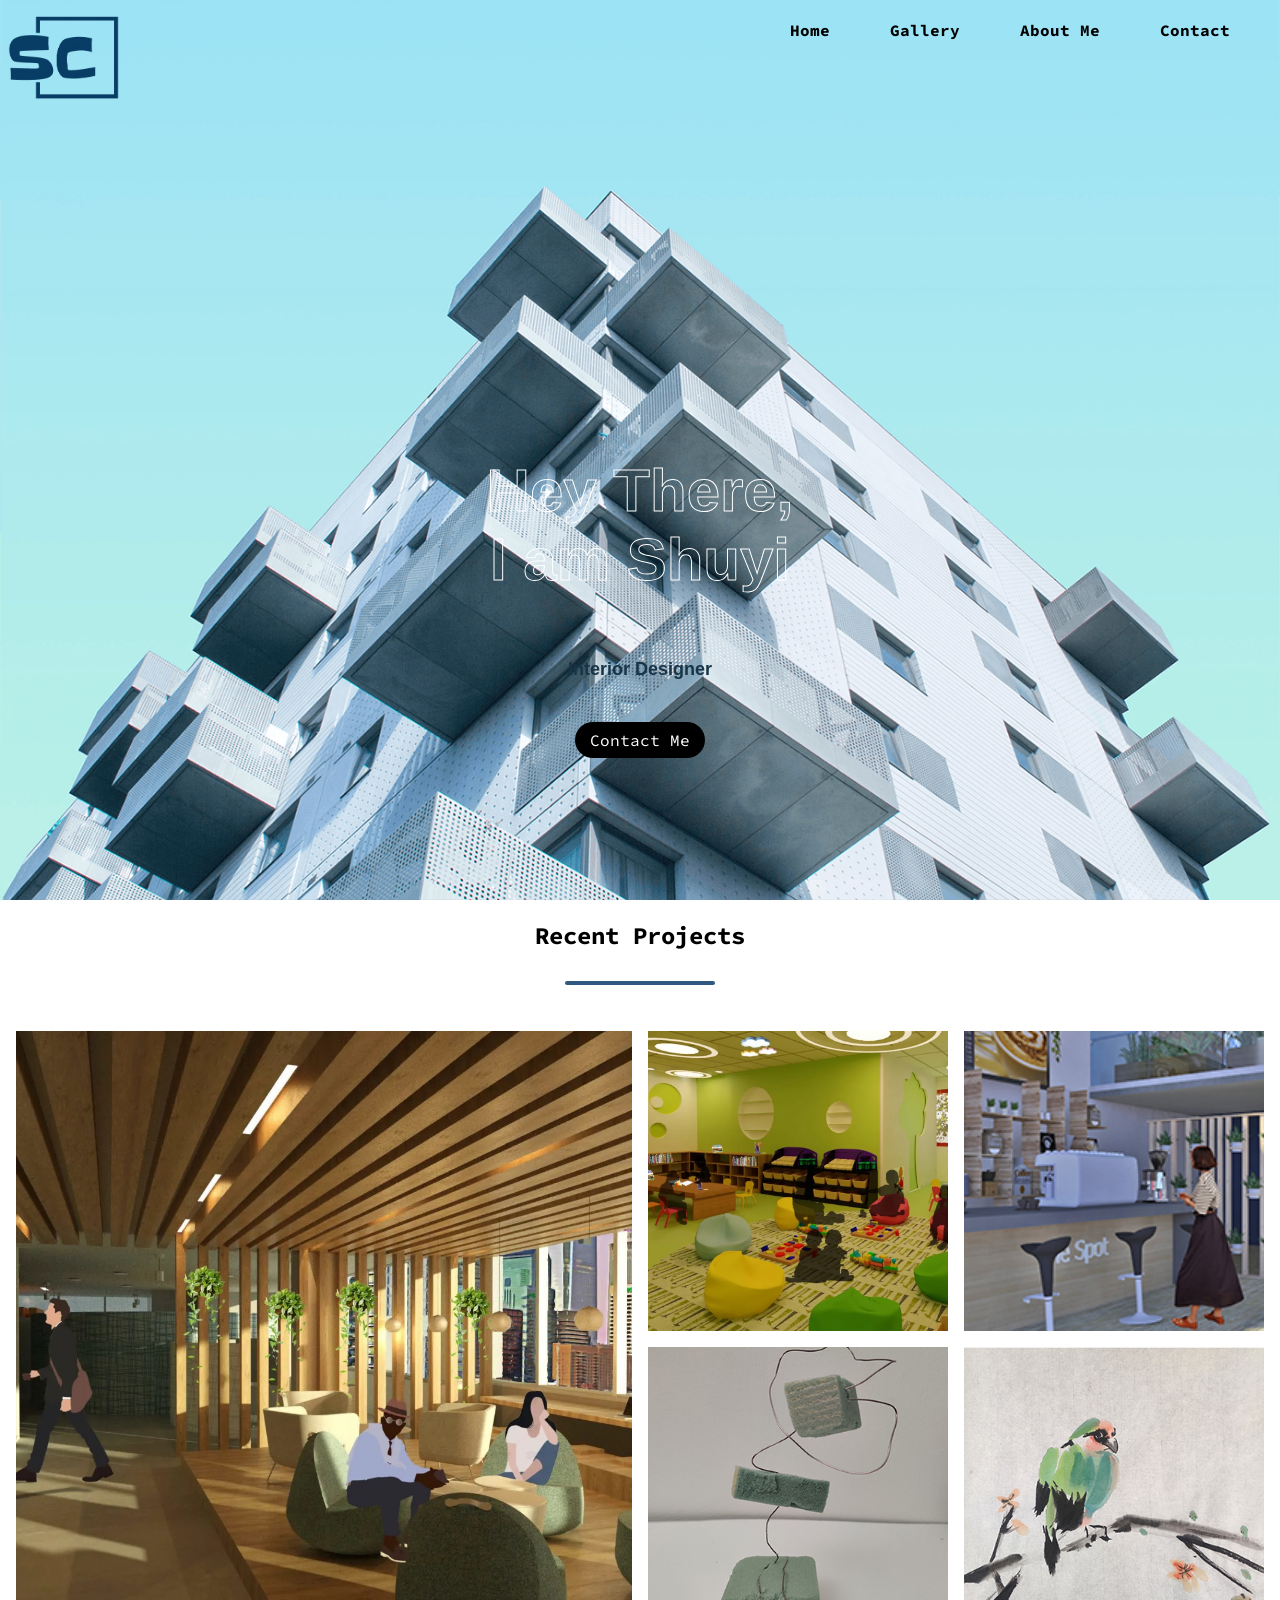
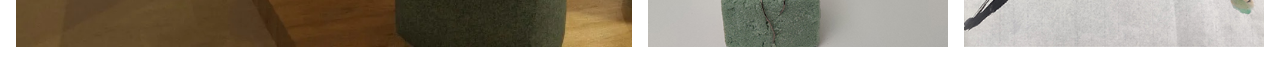
<file: index.html>
<!DOCTYPE html>
<html lang="en">
	<head>
		<meta charset="UTF-8" />
		<meta http-equiv="X-UA-Compatible" content="IE=edge" />
		<meta name="viewport" content="width=device-width,initial-scale=1.0" />
		<title>Shuyi Cen's Portfolio</title>
		<link rel="shortcut icon" type="image/png" href="./image/logo.png" />
		<link rel="stylesheet" href="style.css" />

		<link
			rel="stylesheet"
			href="https://unpkg.com/boxicons@latest/css/boxicons.min.css"
		/>

		<link rel="preconnect" href="https://fonts.googleapis.com" />
		<link rel="preconnect" href="https://fonts.gstatic.com" crossorigin />
		<link
			href="https://fonts.googleapis.com/css2?family=Source+Code+Pro:ital,wght@0,400;0,500;1,400;1,500&display=swap"
			rel="stylesheet"
		/>
	</head>
	<body>
		<!--nav-->
		<nav class="navbar">
			<div class="logo">
				<a href="index.html"><img src="./image/logo.png" /></a>
			</div>
			<ul class="nav-links">
				<li><a href="index.html">Home</a></li>
				<li><a href="gallery.html">Gallery</a></li>
				<li><a href="about.html">About Me</a></li>
				<li><a href="contact.html">Contact</a></li>
			</ul>
			<img src="./image/menu-btn.png" class="menu-btn" />
		</nav>

		<!-- end nav -->
		<header>
			<div class="header-content">
				<h2>Hey There,<br />I am Shuyi</h2>
				<!-- <div class="line"></div> -->
				<h1>Interior Designer</h1>
				<a href="contact.html" class="ctn">Contact Me</a>
			</div>
		</header>

		<section>
			<div class="title">
				<h2>Recent Projects</h2>
				<div class="line"></div>
			</div>
			<div class="image-grid">
				<img
					class="image-grid-col-2 image-grid-row-2"
					src="image/Office design-01.jpeg"
				/>
				<img src="image/class room.jpeg" />
				<img src="image/!Final _FRONT_.jpg" />
				<img src="image/Linear Serpentine.jpg" />
				<img src="image/Chinese painting 2.jpg" />
			</div>
		</section>

		<script>
			const menuBtn = document.querySelector(".menu-btn");
			const navlinks = document.querySelector(".nav-links");

			menuBtn.addEventListener("click", () => {
				navlinks.classList.toggle("mobile-menu");
			});
		</script>
	</body>
</html>
</file>
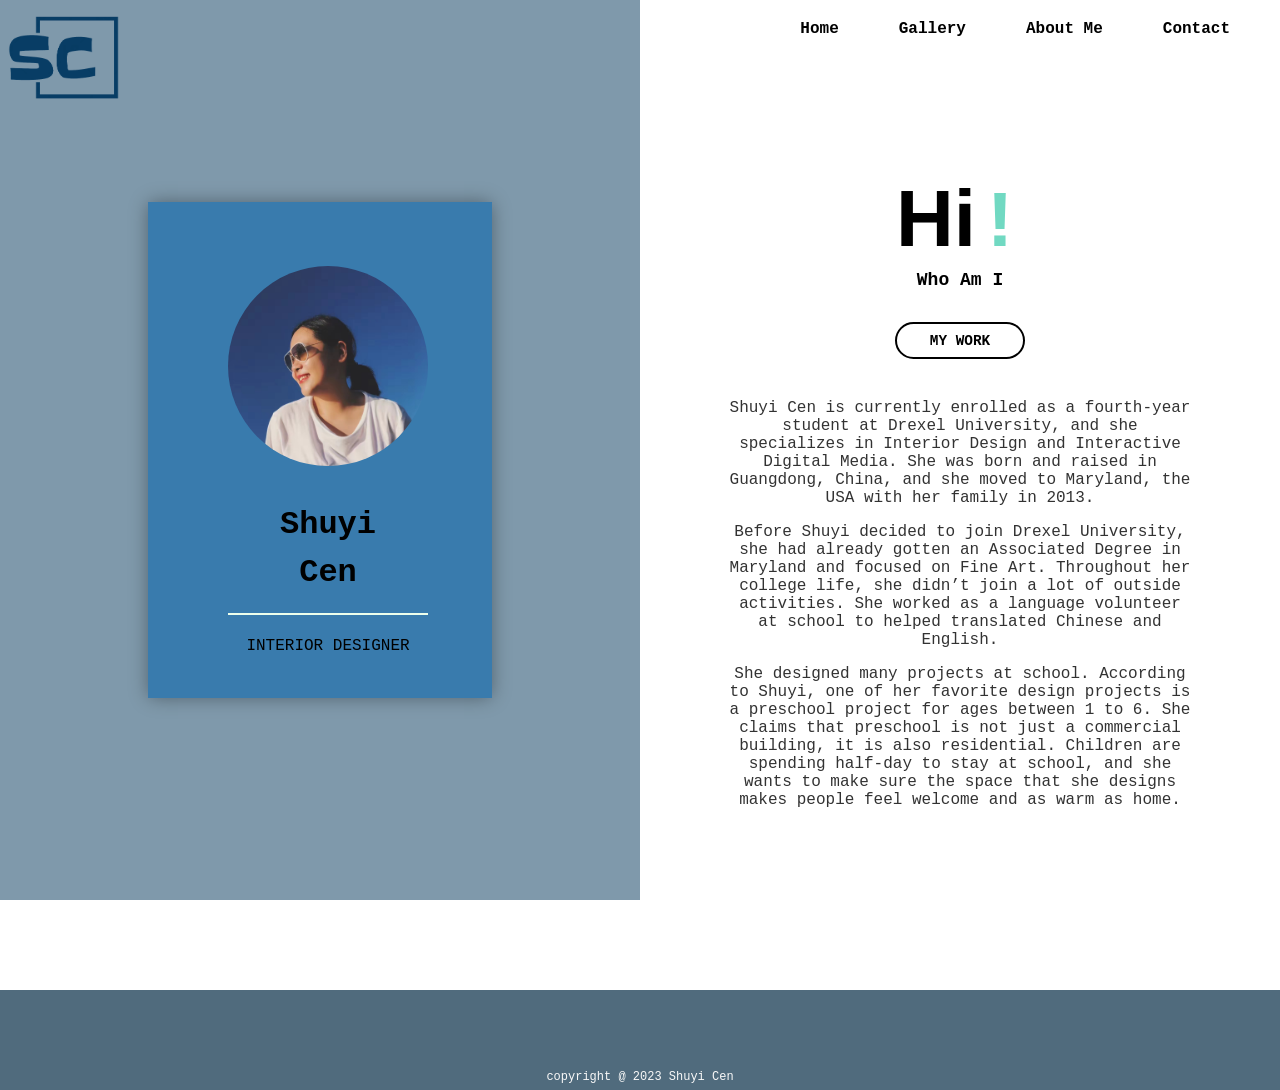
<file: about.html>
<!DOCTYPE html>
<html lang="en">
	<head>
		<meta charset="UTF-8" />
		<meta http-equiv="X-UA-Compatible" content="IE=edge" />
		<meta name="viewport" content="width=device-width,initial-scale=1.0" />
		<title>Shuyi Cen's Portfolio</title>
		<link rel="shortcut icon" type="image/png" href="./image/logo.png" />
		<link rel="stylesheet" href="style.css" />
	</head>
	<body>
		<!--nav-->
		<nav class="navbar">
			<div class="logo">
				<a href="index.html"><img src="./image/logo.png" /></a>
			</div>
			<!-- <h1 class="logo"><a href=index.html>SHUYI CEN</a></h1> -->
			<ul class="nav-links">
				<li><a href="index.html">Home</a></li>
				<li><a href="gallery.html">Gallery</a></li>
				<li><a href="about.html">About Me</a></li>
				<li><a href="contact.html">Contact</a></li>
			</ul>
			<img src="./image/menu-btn.png" class="menu-btn" />
		</nav>

		<!-- end nav -->

		<div class="about-wrapper">
			<div class="about-left">
				<div class="about-left-content">
					<div>
						<div class="shadow">
							<div class="about-img">
								<img src="./image/ME.jpeg" alt="me" />
							</div>
						</div>
						<h3>Shuyi<br />Cen</h3>
						<p>Interior Designer</p>
					</div>
				</div>
			</div>
			<div class="about-right">
				<h1>Hi<span>!</span></h1>
				<h2>Who Am I</h2>

				<div class="about-btns">
					<a href="http://127.0.0.1:5500/gallery.html"
						><button type="button" class="btn btn-white">My Work</button></a
					>
				</div>
				<div class="about-para">
					<p>
						Shuyi Cen is currently enrolled as a fourth-year student at Drexel
						University, and she specializes in Interior Design and Interactive
						Digital Media. She was born and raised in Guangdong, China, and she
						moved to Maryland, the USA with her family in 2013.
					</p>
					<p>
						Before Shuyi decided to join Drexel University, she had already
						gotten an Associated Degree in Maryland and focused on Fine Art.
						Throughout her college life, she didn’t join a lot of outside
						activities. She worked as a language volunteer at school to helped
						translated Chinese and English.
					</p>
					<p>
						She designed many projects at school. According to Shuyi, one of her
						favorite design projects is a preschool project for ages between 1
						to 6. She claims that preschool is not just a commercial building,
						it is also residential. Children are spending half-day to stay at
						school, and she wants to make sure the space that she designs makes
						people feel welcome and as warm as home.
					</p>
				</div>
			</div>
		</div>

		<script>
			const menuBtn = document.querySelector(".menu-btn");
			const navlinks = document.querySelector(".nav-links");

			menuBtn.addEventListener("click", () => {
				navlinks.classList.toggle("mobile-menu");
			});
		</script>

		<section class="footer">
			<p>copyright @ 2023 Shuyi Cen</p>
		</section>
	</body>
</html>
</file>
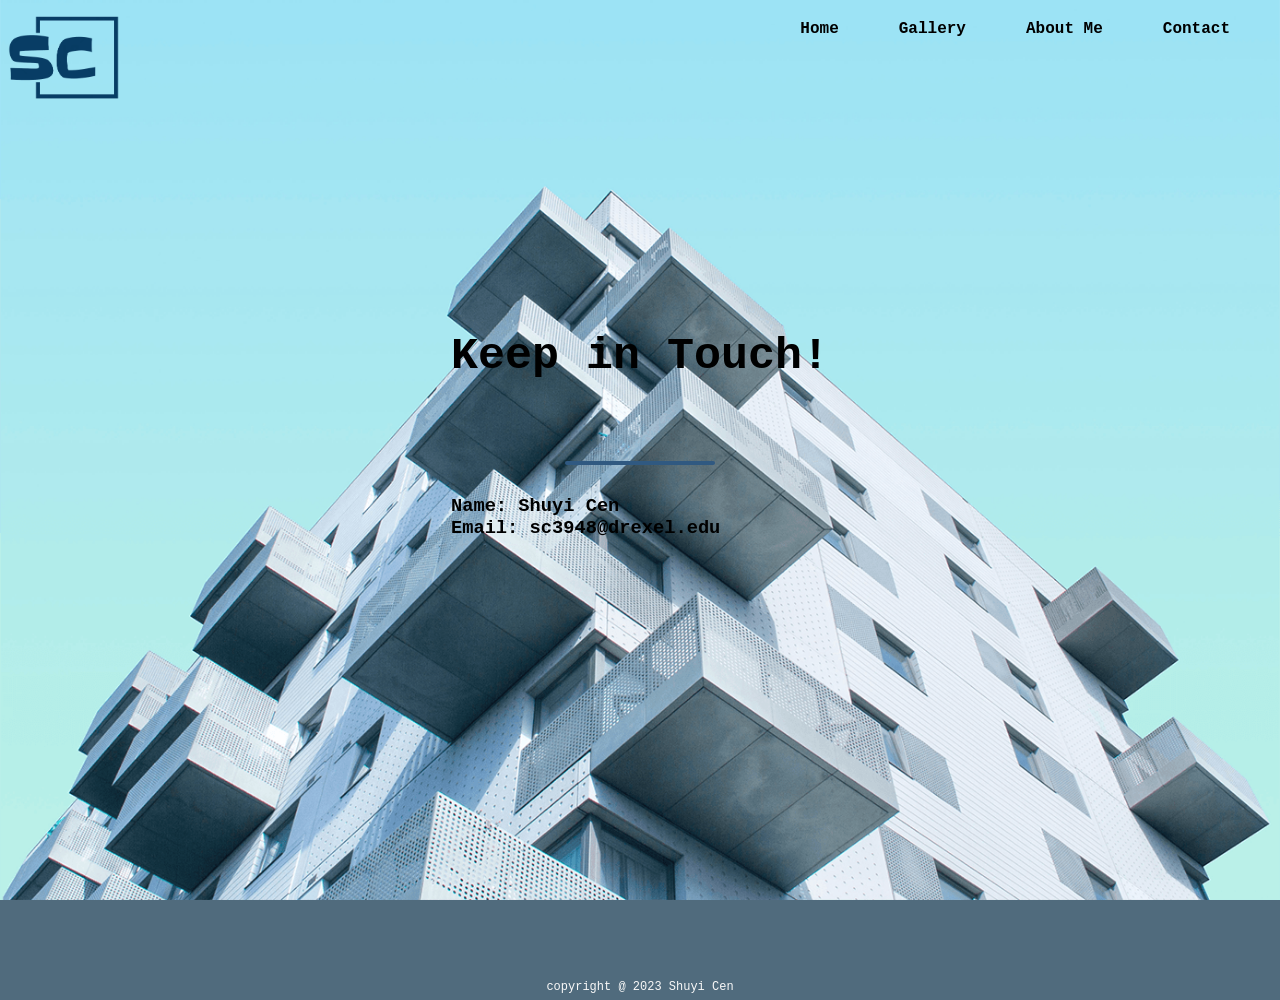
<file: contact.html>
<!DOCTYPE html>
<html lang="en">
	<head>
		<meta charset="UTF-8" />
		<meta http-equiv="X-UA-Compatible" content="IE=edge" />
		<meta name="viewport" content="width=device-width,initial-scale=1.0" />
		<title>Shuyi Cen's Portfolio</title>
		<link rel="shortcut icon" type="image/png" href="./image/logo.png" />
		<link rel="stylesheet" href="style.css" />
	</head>
	<body>
		<!--nav-->

		<nav class="navbar">
			<div class="logo">
				<a href="index.html"><img src="./image/logo.png" /></a>
			</div>
			<ul class="nav-links">
				<li><a href="index.html">Home</a></li>
				<li><a href="gallery.html">Gallery</a></li>
				<li><a href="about.html">About Me</a></li>
				<li><a href="contact.html">Contact</a></li>
			</ul>
			<img src="./image/menu-btn.png" class="menu-btn" />
		</nav>

		<!-- end nav -->
		<header>
			<div class="contact">
				<h2>Keep in Touch!</h2>
				<div class="line"></div>
				<h3>Name: Shuyi Cen<br />Email: sc3948@drexel.edu</h3>
			</div>
		</header>

		<script>
			const menuBtn = document.querySelector(".menu-btn");
			const navlinks = document.querySelector(".nav-links");

			menuBtn.addEventListener("click", () => {
				navlinks.classList.toggle("mobile-menu");
			});
		</script>

		<section class="footer">
			<p>copyright @ 2023 Shuyi Cen</p>
		</section>
	</body>
</html>
</file>
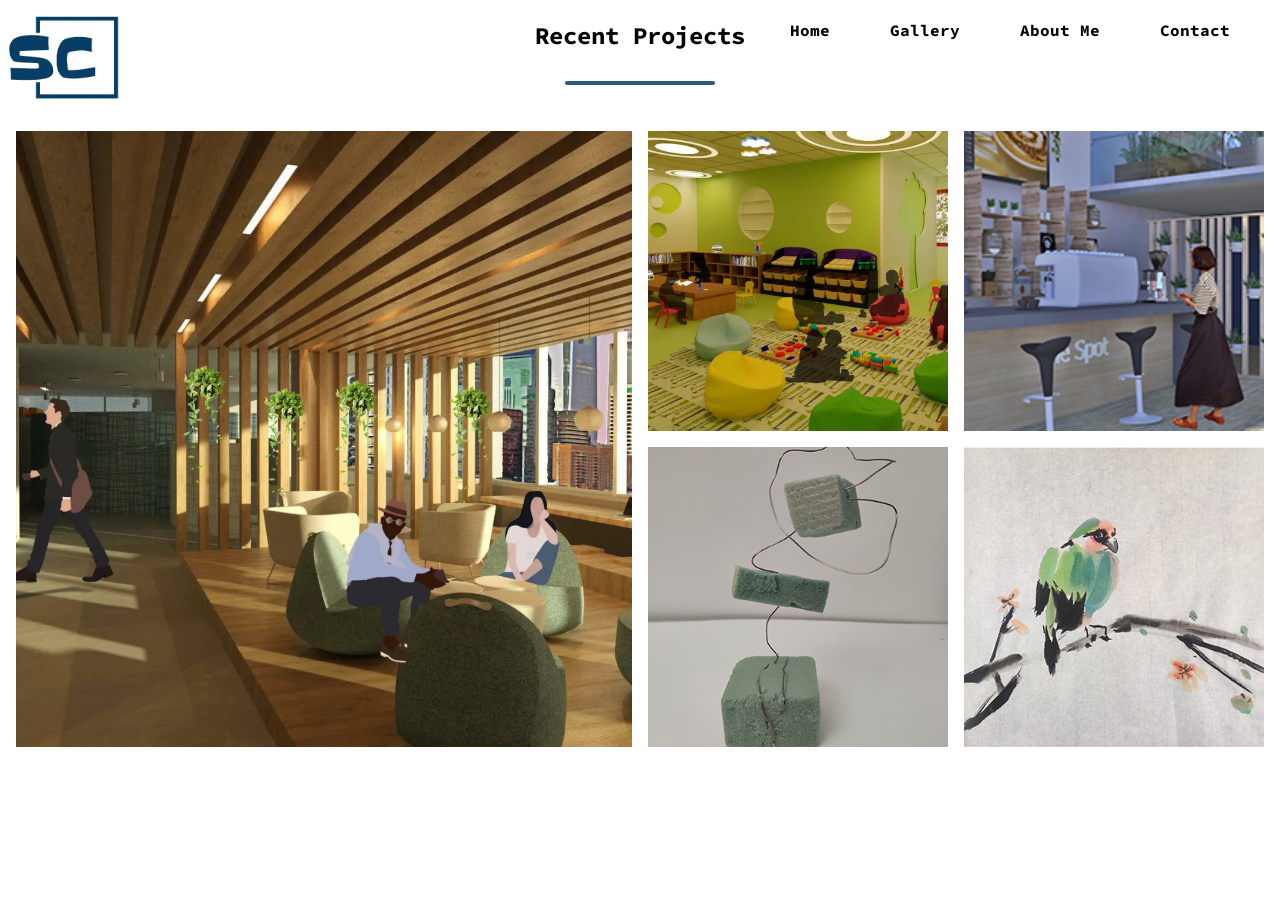
<file: gallery.html>
<!DOCTYPE html>
<html lang="en">
	<head>
		<meta charset="UTF-8" />
		<meta http-equiv="X-UA-Compatible" content="IE=edge" />
		<meta name="viewport" content="width=device-width,initial-scale=1.0" />
		<title>Shuyi Cen's Portfolio</title>
		<link rel="shortcut icon" type="image/png" href="./image/logo.png" />
		<link rel="stylesheet" href="style.css" />

		<link
			rel="stylesheet"
			href="https://unpkg.com/boxicons@latest/css/boxicons.min.css"
		/>

		<link rel="preconnect" href="https://fonts.googleapis.com" />
		<link rel="preconnect" href="https://fonts.gstatic.com" crossorigin />
		<link
			href="https://fonts.googleapis.com/css2?family=Source+Code+Pro:ital,wght@0,400;0,500;1,400;1,500&display=swap"
			rel="stylesheet"
		/>
	</head>
	<body>
		<nav class="navbar">
			<div class="logo">
				<a href="index.html"><img src="./image/logo.png" /></a>
			</div>
			<ul class="nav-links">
				<li><a href="index.html">Home</a></li>
				<li><a href="gallery.html">Gallery</a></li>
				<li><a href="about.html">About Me</a></li>
				<li><a href="contact.html">Contact</a></li>
			</ul>
			<img src="./image/menu-btn.png" class="menu-btn" />
		</nav>

		<section>
			<div class="title">
				<h2>Recent Projects</h2>
				<div class="line"></div>
			</div>
			<div class="image-grid">
				<img
					class="image-grid-col-2 image-grid-row-2"
					src="image/Office design-01.jpeg"
				/>
				<img src="image/class room.jpeg" />
				<img src="image/!Final _FRONT_.jpg" />
				<img src="image/Linear Serpentine.jpg" />
				<img src="image/Chinese painting 2.jpg" />
			</div>
		</section>
		<!-- <section class="explore">
			<div class="explore-content">
				<h1>Explore Design Project</h1>
				<a href="office.html" class="ctn">Explore More</a>
			</div>
		</section> -->
		<!-- <section id="blog-area" class="section-padding">
			<div class="container">
				<div class="section_heading text-center">
					<h2>Interior<span>Design Projects</span></h2>
					<p>sjdkjakjeoinsdakghewgjgha</p>
				</div>
				<div class="row">
					<div class="col-md-12">
						<div class="blog_slider_area owl-carousel">
							<div class="box-area">
								<div class="single-blog">
									<div class="post-img">
										<img src="image/!Final _FRONT_.jpg" alt="Cafe Design" />
									</div>
									<div class="single-blog">
										<a href="#"><h3 class="post-title">Cafe Design</h3></a>
										<div class="btn-area">
											<a href="#" class="btn btn-default main_btn"
												>Explore More</a
											>
										</div>
									</div>
								</div>
							</div>
							<div class="box-area">
								<div class="single-blog">
									<div class="post-img">
										<img src="image/!Final _FRONT_.jpg" alt="Cafe Design" />
									</div>
									<div class="single-blog">
										<a href="#"><h3 class="post-title">Cafe Design</h3></a>
										<div class="btn-area">
											<a href="#" class="btn btn-default main_btn"
												>Explore More</a
											>
										</div>
									</div>
								</div>
							</div>
							<div class="box-area">
								<div class="single-blog">
									<div class="post-img">
										<img src="image/!Final _FRONT_.jpg" alt="Cafe Design" />
									</div>
									<div class="single-blog">
										<a href="#"><h3 class="post-title">Cafe Design</h3></a>
										<div class="btn-area">
											<a href="#" class="btn btn-default main_btn"
												>Explore More</a
											>
										</div>
									</div>
								</div>
							</div>
							<div class="box-area">
								<div class="single-blog">
									<div class="post-img">
										<img src="image/!Final _FRONT_.jpg" alt="Cafe Design" />
									</div>
									<div class="single-blog">
										<a href="#"><h3 class="post-title">Cafe Design</h3></a>
										<div class="btn-area">
											<a href="#" class="btn btn-default main_btn"
												>Explore More</a
											>
										</div>
									</div>
								</div>
							</div>
							<div class="box-area">
								<div class="single-blog">
									<div class="post-img">
										<img src="image/!Final _FRONT_.jpg" alt="Cafe Design" />
									</div>
									<div class="single-blog">
										<a href="#"><h3 class="post-title">Cafe Design</h3></a>
										<div class="btn-area">
											<a href="#" class="btn btn-default main_btn"
												>Explore More</a
											>
										</div>
									</div>
								</div>
							</div>
							<div class="box-area">
								<div class="single-blog">
									<div class="post-img">
										<img src="image/!Final _FRONT_.jpg" alt="Cafe Design" />
									</div>
									<div class="single-blog">
										<a href="#"><h3 class="post-title">Cafe Design</h3></a>
										<div class="btn-area">
											<a href="#" class="btn btn-default main_btn"
												>Explore More</a
											>
										</div>
									</div>
								</div>
							</div>
						</div>
					</div>
				</div>
			</div>
		</section> -->

		<!-- <script src="https://cdnjs.cloudflare.com/ajax/libs/jquery/3.6.0/jquery.min.js"></script>

		<script src="https://cdnjs.cloudflare.com/ajax/libs/OwlCarouse12/2.2.2/owl.carousel.min.js"></script> -->

		<!-- <script>
			$(".blog_slider_area").owlCarousel({
				autoplay: true,
				slideSpeed: 1000,
				items: 3,
				loop: true,
				nav: false,
				margin: 30,
				dots: false,
				responsive: {
					320: {
						items: 1,
					},
					767: {
						items: 2,
					},
					600: {
						items: 2,
					},
					1000: {
						items: 3,
					},
				},
			});
		</script> -->
	</body>
</html>
</file>
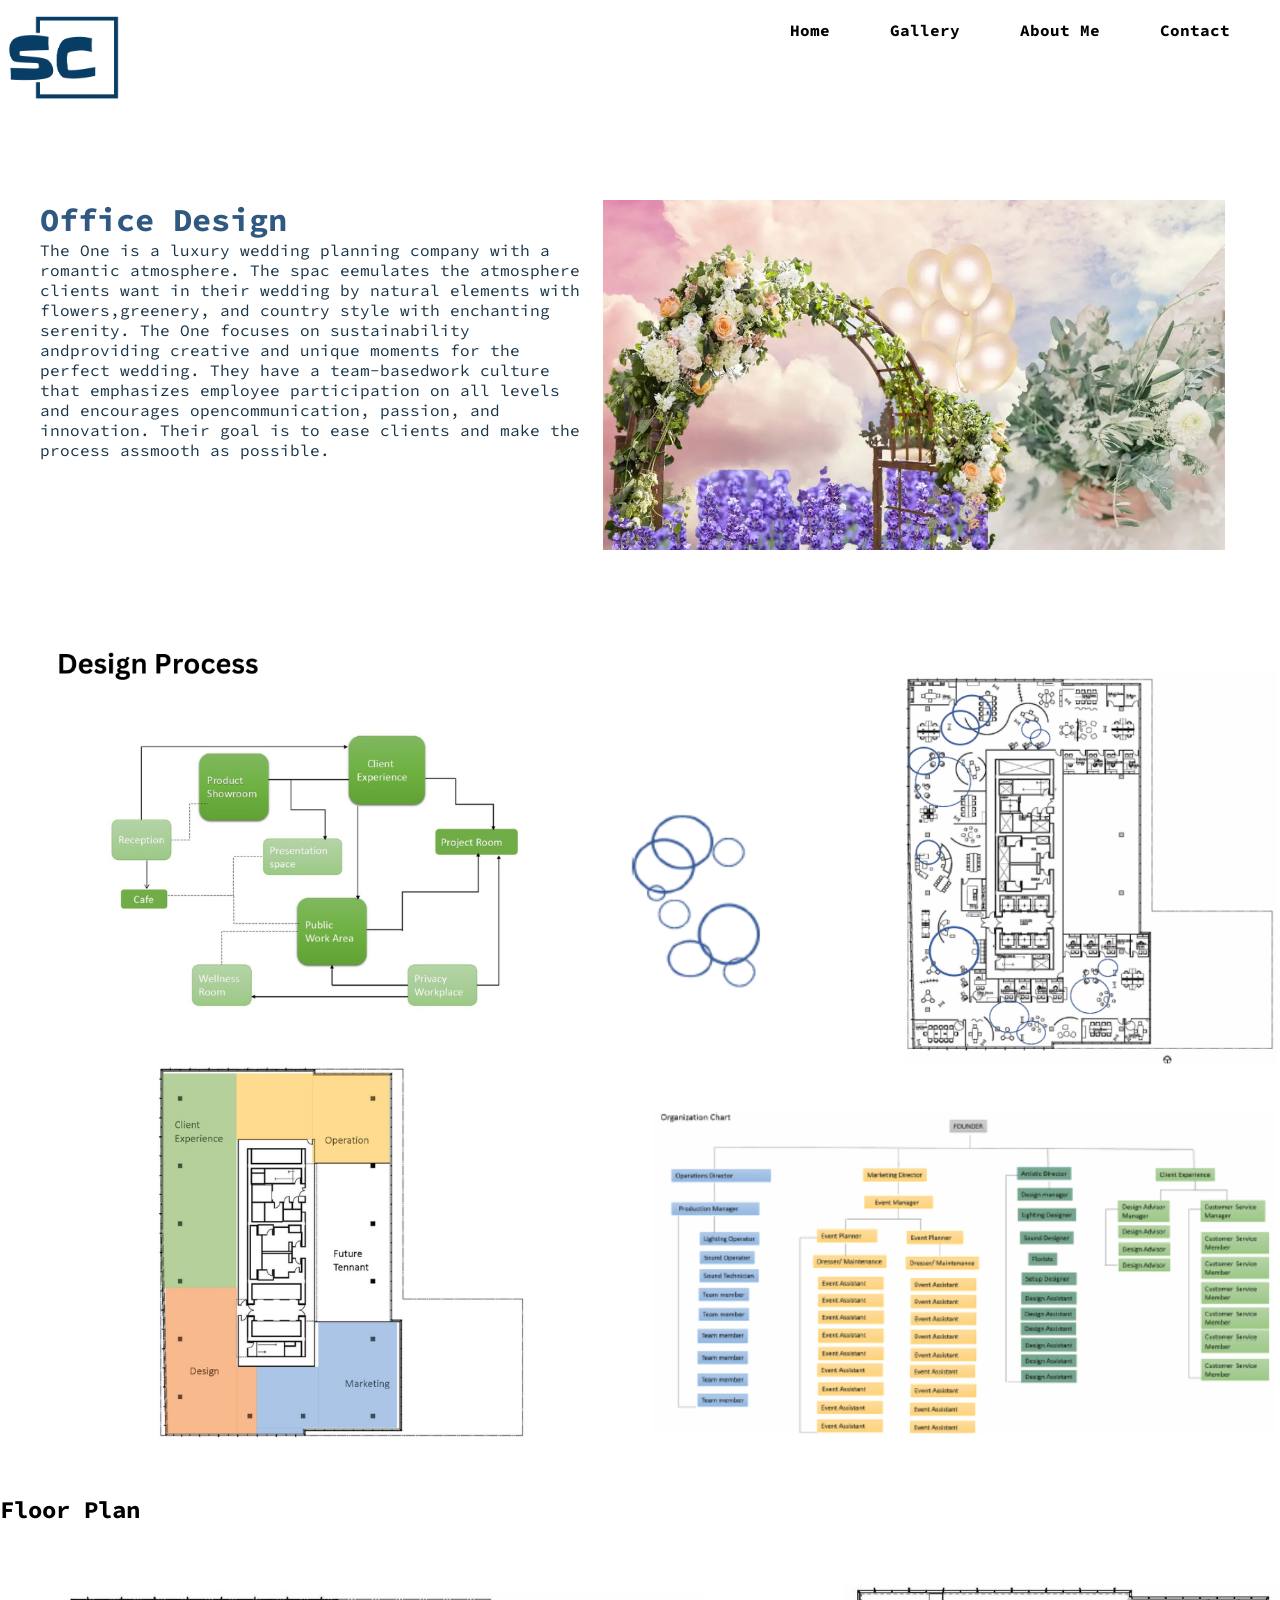
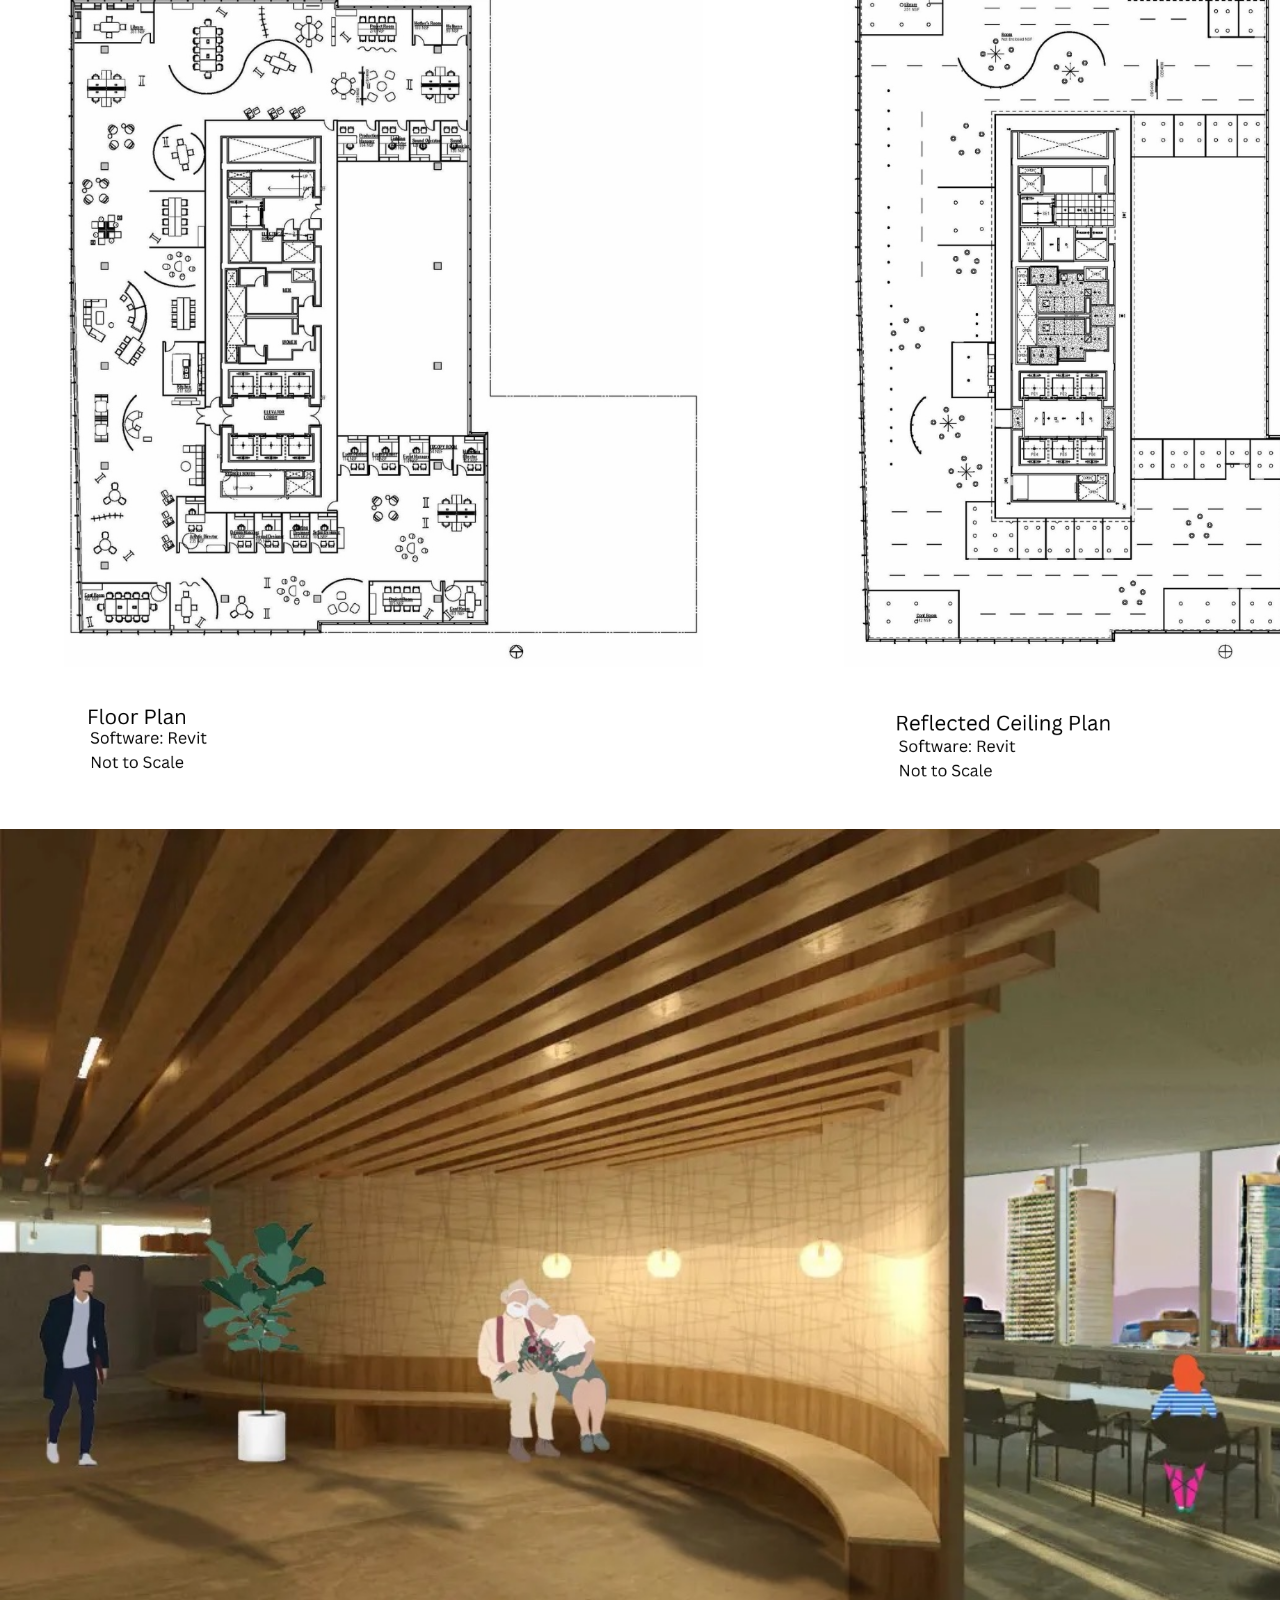
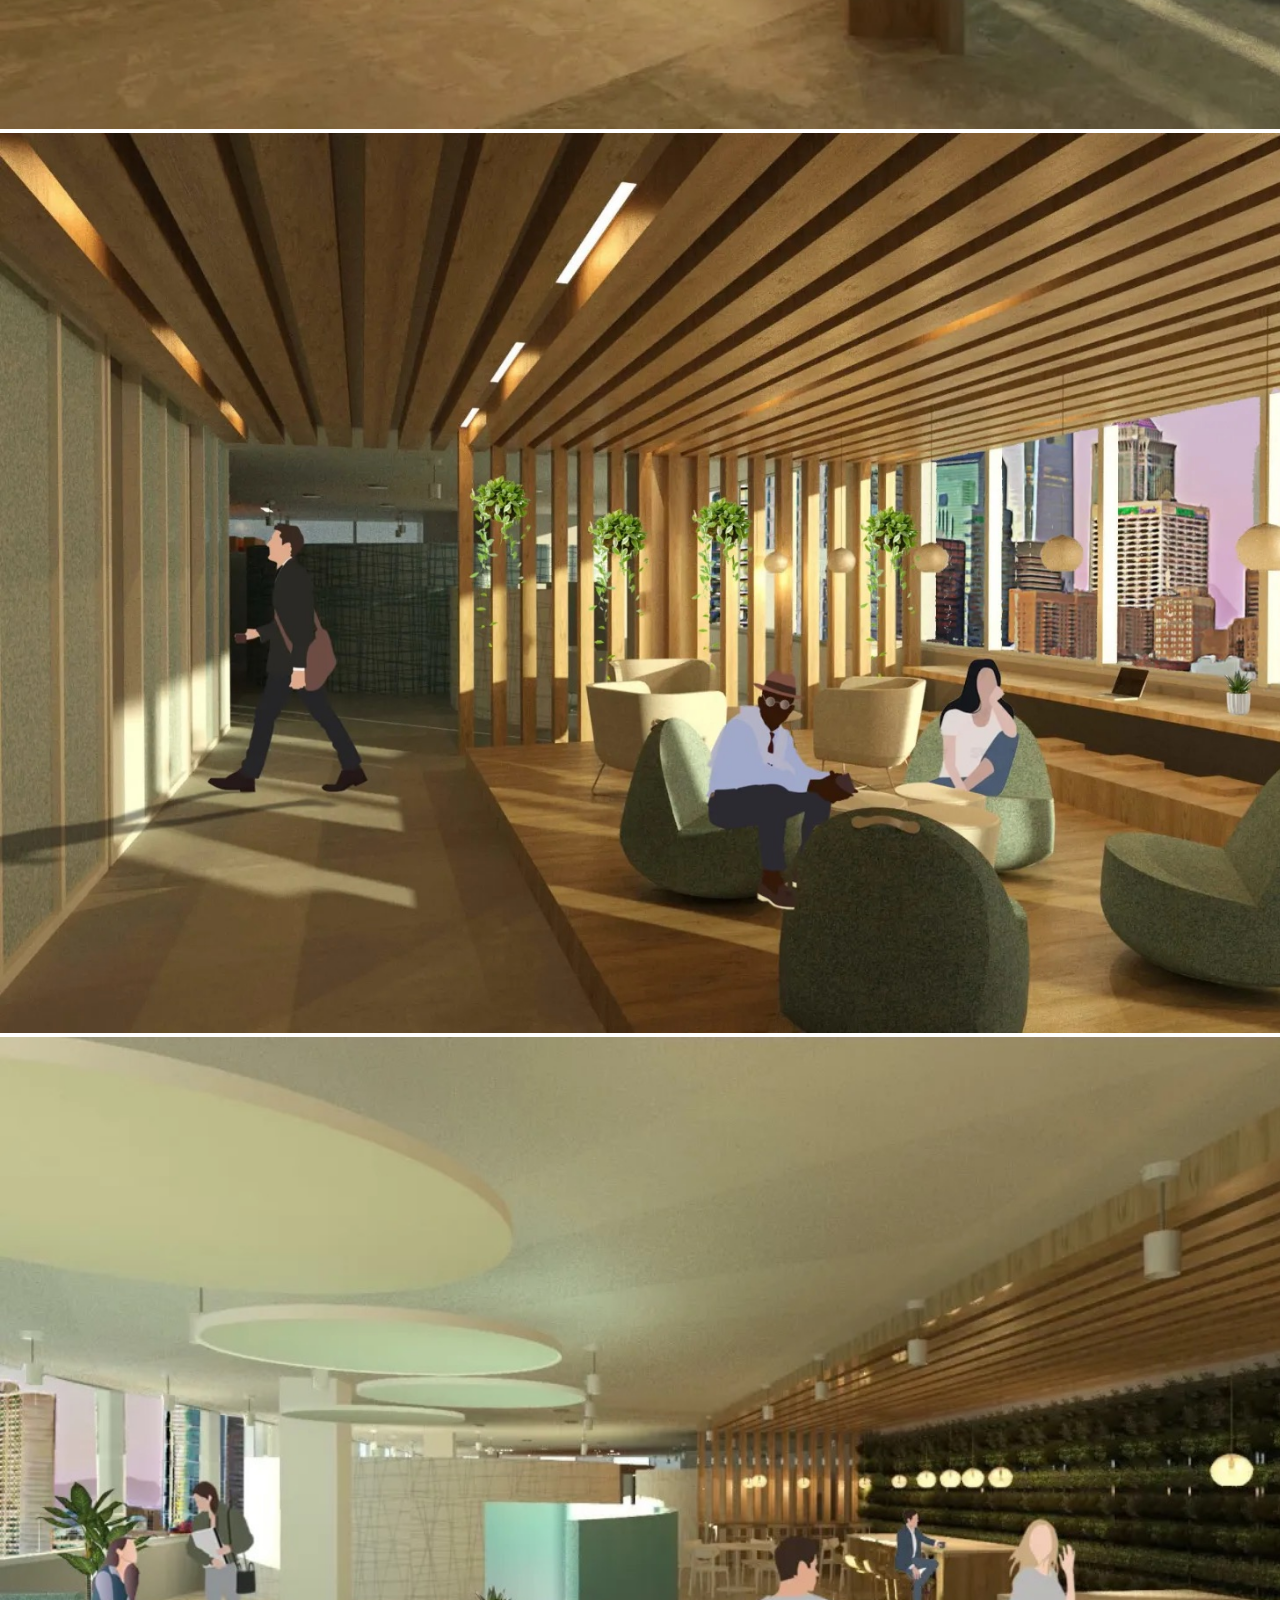
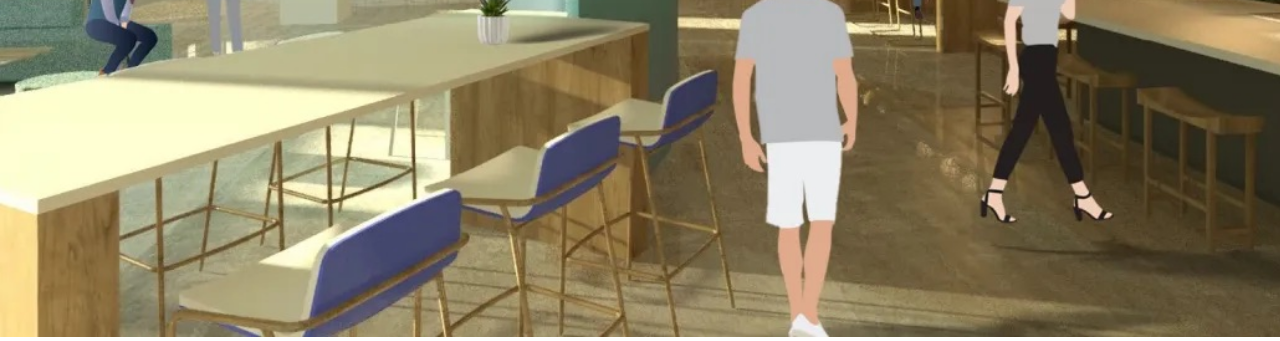
<file: office.html>
<!DOCTYPE html>
<html lang="en">
	<head>
		<meta charset="UTF-8" />
		<meta http-equiv="X-UA-Compatible" content="IE=edge" />
		<meta name="viewport" content="width=device-width,initial-scale=1.0" />
		<title>Shuyi Cen's Portfolio</title>
		<link rel="shortcut icon" type="image/png" href="./image/logo.png" />
		<link rel="stylesheet" href="style.css" />

		<link
			rel="stylesheet"
			href="https://unpkg.com/boxicons@latest/css/boxicons.min.css"
		/>

		<link rel="preconnect" href="https://fonts.googleapis.com" />
		<link rel="preconnect" href="https://fonts.gstatic.com" crossorigin />
		<link
			href="https://fonts.googleapis.com/css2?family=Source+Code+Pro:ital,wght@0,400;0,500;1,400;1,500&display=swap"
			rel="stylesheet"
		/>
	</head>
	<body>
		<!--nav-->
		<nav class="navbar">
			<div class="logo">
				<a href="index.html"><img src="./image/logo.png" /></a>
			</div>
			<ul class="nav-links">
				<li><a href="index.html">Home</a></li>
				<li><a href="gallery.html">Gallery</a></li>
				<li><a href="about.html">About Me</a></li>
				<li><a href="contact.html">Contact</a></li>
			</ul>
			<!-- <img src="./image/menu-btn.png" class="menu-btn" /> -->
		</nav>
		<div class="section">
			<div class="text">
				<h1>Office Design</h1>
				<p>The One is a luxury wedding planning company with a romantic atmosphere. The spac eemulates the atmosphere clients want in their wedding by natural elements with flowers,greenery, and country style with enchanting serenity. The One focuses on sustainability andproviding creative and unique moments for the perfect wedding. They have a team-basedwork culture that emphasizes employee participation on all levels and encourages opencommunication, passion, and innovation. Their goal is to ease clients and make the process assmooth as possible.
				</div>
				<img src="image/office-design concept.jpeg">
				</p>
		</div>

	
<section>
    <div class="row">
        <div class="col">
    <img src="image/2.png">
		</div>
	</div>


    <div class="row">
        <div class="col">
			<h1>Floor Plan</h1>
    <img src="image/3.png">
	</div>
	</div>

	<div class="row">
        <div class="col">
    <img src="image/In-the-between-space.jpeg">
		</div>
	</div>

	<div class="row">
        <div class="col">
    <img src="image/Office design-01.jpeg">
		</div>
	</div>

	<div class="row">
        <div class="col">
    <img src="image/greeting area.jpeg">
		</div>
	</div>
</section>
</file>
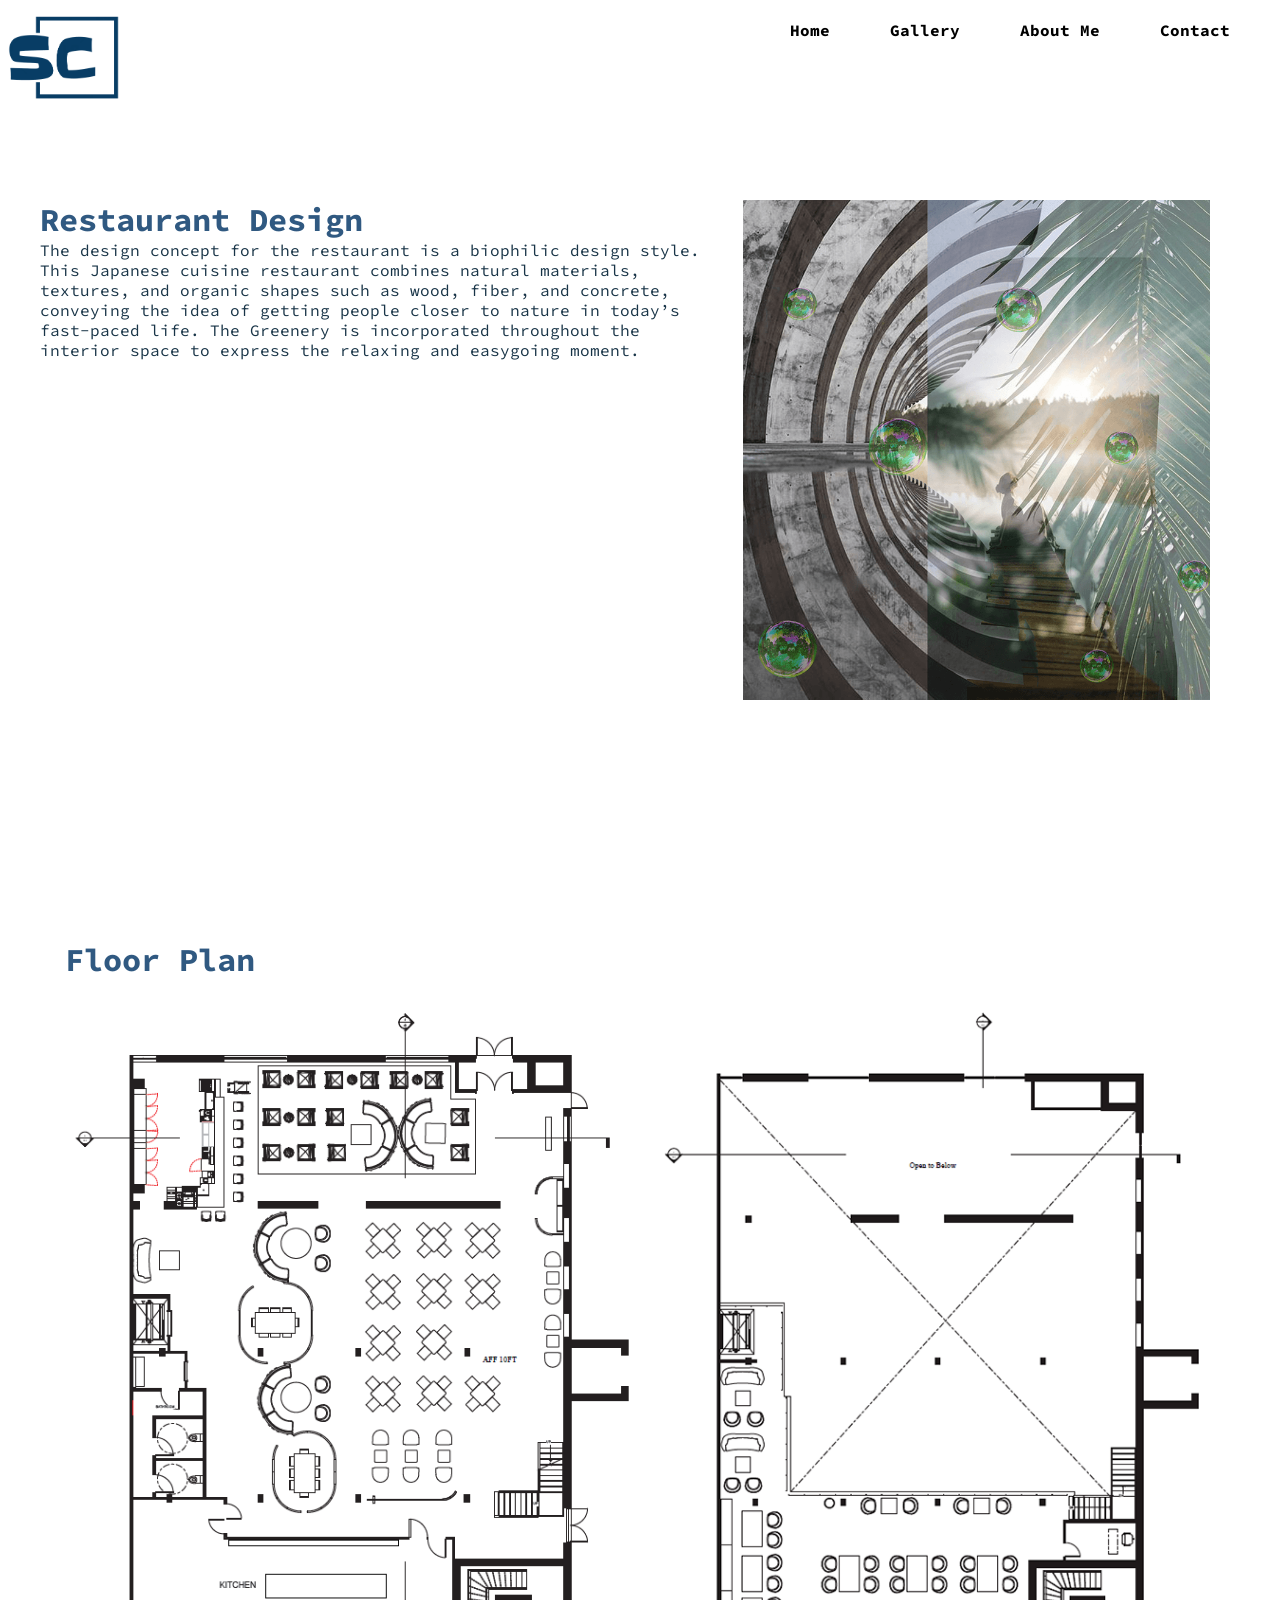
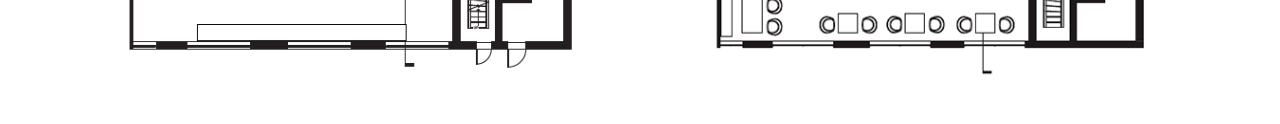
<file: restaurant.html>
<!DOCTYPE html>
<html lang="en">
	<head>
		<meta charset="UTF-8" />
		<meta http-equiv="X-UA-Compatible" content="IE=edge" />
		<meta name="viewport" content="width=device-width,initial-scale=1.0" />
		<title>Shuyi Cen's Portfolio</title>
		<link rel="shortcut icon" type="image/png" href="./image/logo.png" />
		<link rel="stylesheet" href="style.css" />

		<link
			rel="stylesheet"
			href="https://unpkg.com/boxicons@latest/css/boxicons.min.css"
		/>

		<link rel="preconnect" href="https://fonts.googleapis.com" />
		<link rel="preconnect" href="https://fonts.gstatic.com" crossorigin />
		<link
			href="https://fonts.googleapis.com/css2?family=Source+Code+Pro:ital,wght@0,400;0,500;1,400;1,500&display=swap"
			rel="stylesheet"
		/>
	</head>
	<body>
		<!--nav-->
		<nav class="navbar">
			<div class="logo">
				<a href="index.html"><img src="./image/logo.png" /></a>
			</div>
			<ul class="nav-links">
				<li><a href="index.html">Home</a></li>
				<li><a href="gallery.html">Gallery</a></li>
				<li><a href="about.html">About Me</a></li>
				<li><a href="contact.html">Contact</a></li>
			</ul>
			<!-- <img src="./image/menu-btn.png" class="menu-btn" /> -->
		</nav>
		<div class="restaurant">
			<div class="text">
				<h1>Restaurant Design</h1>
				<p>The design concept for the restaurant is a biophilic design style. This Japanese cuisine restaurant combines natural materials, textures, and organic shapes such as wood, fiber, and concrete, conveying the idea of getting people closer to nature in today’s fast-paced life. The Greenery is incorporated throughout the interior space to express the relaxing and easygoing moment.
				</div>
				<img src="image/nomi-concept.png">
				</p>
		</div>

		
		<div class="design">
			<div class="text">
				<h1>Floor Plan</h1>
				<img src="image/floor 1.png">
				<img src="image/mazzanine1.png">
		</div>

		<!-- <div class="nomi-images">
			<div class="text">
				<h1>Floor Plan</h1>
				<img src="image/Restaurant-1.png">
				<img src="image/Restaurant-2.png">
		</div> -->
</file>
<file: style.css>
* {
	margin: 0;
	padding: 0;
	box-sizing: border-box;
	font-family: "Source Code Pro", monospace;
	text-decoration: none;
	list-style: none;
	scroll-behavior: smooth;
}

body,
html {
	overflow-x: hidden;
}
/* 
:root {
	--bg-color: #2a2a2a;
	--second-bg-color: #202020;
	--text-color: #fff;
	--second-color: #ccc;
	--main-color: #ff4d05;
	--big-font: 5rem;
	--h2-font: 3rem;
	--p-font: 1.1rem;

body{
	background: var(--bg-color);
	color: var(--text-color);
} */

/* header {
	position: fixed;
	width: 100%;
	top: 0;
	right: 0;
	z-index: 1000;
	display: flex;
	align-items: center;
	justify-content: space-between;
	background: transparent;
	padding: 22px 15%;
	border-bottom: 1px solid transparent;
	transition: all 0.45s ease;
} */

/* .logo {
	color: var(--text-color);
	font-size: 35px;
	font-weight: 700;
	letter-spacing: 1px;
}

span {
	color: var(--main-color);
}

.navlist {
	display: flex;
}

.navlist a {
	color: var(--second-color);
	font-size: 17px;
	font-weight: 500;
	margin: 0 25px;
	transition: all 0.45s ease;
}

.navlist a:hover {
	color: var(--main-color);
}

.navlist a.active {
	color: var(--main-color);
}

#menu-icon {
	font-size: 35px;
	color: var(--text-color);
	z-index: 10001;
	cursor: pointer;
	margin-left: 25px;
	display: none;
} */

body {
	width: 100%;
	max-width: 1400px;
	margin: auto;
	min-height: 100vh;
}
.logo img {
	top: 0;
	left: 0;
	height: auto;
	max-width: 130px;
	position: absolute;
}

.navbar {
	display: flex;
	position: absolute;
	top: 0;
	left: 0;
	width: 100%;
	justify-content: space-between;
	padding: 20px;
	color: rgb(203, 215, 227);
}

.nav-links {
	display: flex;
	align-items: center;
	color: #edffec;
}

.nav-links li {
	margin: 0 30px;
	color: #dde7dc;
	align-items: center;
}

.nav-links li a {
	color: black;
	font-weight: bold;
}
.nav-links li :hover {
	color: rgb(12, 112, 152);
}

header {
	width: 100%;
	height: 100vh;
	background-size: cover;
	background-position: bottom;
	display: flex;
	align-items: flex-end;
	justify-content: center;
	background-image: url("5.png");
}

.header-content {
	margin-bottom: 150px;
	color: rgb(13, 9, 9);
	text-align: center;
}

.header-content h2 {
	position: relative;
	height: 2px;
	left: 50%;
	font-size: 60px;
	transform: translate(-50%, -50%);
	color: transparent;
	-webkit-text-stroke: 1px #fff;
	-webkit-background-clip: text;
	background-clip: text;
	background-image: linear-gradient(#305981, #305981);
	font-family: "Segoe UI", Tahoma, Geneva, Verdana, sans-serif;
	background-position: -200px 0;
	animation: backcolor 5s linear infinite alternate;
}

@keyframes backcolor {
	0% {
		colo: yellow;
	}
	100% {
		color: #305981;
	}
	100% {
		background-position: 0 0;
	}
}

.line {
	width: 150px;
	height: 4px;
	background: #305981;
	margin: 30px auto;
	border-radius: 5px;
}

.header-content h1 {
	font-size: 18px;
	margin-top: 200px;
	margin-bottom: 50px;
	color: #183447;
	font-family: "Segoe UI", Tahoma, Geneva, Verdana, sans-serif;
}

.ctn {
	padding: 8px 15px;
	background: black;
	border-radius: 30px;
	color: white;
}

.ctn:hover {
	color: rgb(115, 181, 210);
}
.menu-btn {
	position: absolute;
	top: 30px;
	right: 30px;
	width: 40px;
	cursor: pointer;
	display: none;
}

/* home page recent projects */
.title {
	text-align: center;
	font-size: 16px;
	color: black;
	margin-top: 20px;
}

.image-grid {
	--gap: 16px;
	--num-cols: 4;
	--row-height: 300px;

	box-sizing: border-box;
	padding: var(--gap);

	display: grid;
	grid-template-columns: repeat(var(--num-cols), 1fr);
	grid-auto-rows: var(--row-height);
	gap: var(--gap);
}

.image-grid > img {
	width: 100%;
	height: 100%;
	object-fit: cover;
	transition: 0.5s;
	display: flex;
	justify-content: center;
	align-items: center;
	background-image: url(./image/Chinese\ painting\ 2.jpg);
}
.image-grid-col-2 {
	grid-column: span 2;
}

.image-grid-row-2 {
	grid-row: span 2;
}

@media screen and (max-width: 1024px) {
	.image-grid {
		--num-col: 2;
		--row-height: 200px;
	}
}

.explore {
	width: 100%;
	height: 100vh;
	background-image: url("Office design-01.jpeg");
	background-position: center;
	background-size: cover;
	background-repeat: no-repeat;
	display: flex;
	align-items: center;
}

.explore-content {
	width: 60%;
	padding: 50px;
	color: whitesmoke;
	align-items: center;
	flex-direction: column;
}

.explore-content h1 {
	font-size: 7vmin;
}

.explore-content .ctn {
	margin-top: 20px;
	margin-bottom: 10px;
}
/* .about{
    width:100%;
    padding:30px 0px;
    background-color: rgb(208, 217, 240);
}

.about img{
    height: auto;
    width: 60%;
}

.detail-text{
    width: 550px;
}

.main{
    width: 1130px;
    max-width: 95%;
    margin:0 auto;
    display: flex;
    align-items: center;
    justify-content: space-around;
} */

/* .detail-text h2{
    color: #2f4874;
    font-size: 50px;
    margin-bottom: 20px;
    padding:0px 60px;
}

.detail-text h3{
    color: black;
    letter-spacing: 2px;
    font-size: 20px;
    margin-bottom: 25px;
    padding:0px 60px;
}

.detail-text p{
    font-size: 15px;
    line-height: 20px;
    letter-spacing: 1px;
    margin-bottom: 45px;
    padding:0px 60px;

} */

/* mobile */
@media only screen and (max-width: 850px) {
	.menu-btn {
		display: block;
	}
	.navbar {
		padding: 0;
	}
	.logo {
		/* position: absolute; */
		top: 30px;
		left: 30px;
	}

	.nav-links {
		flex-direction: column;
		width: 100%;
		height: 40vh;
		justify-content: center;
		background: #2c628b;
		margin-top: -900px;
		transition: all 0.5s ease;
	}

	.mobile-menu {
		margin-top: 0px;
	}
	.nav-links li {
		margin: 30px auto;
	}

	.row {
		flex-direction: column;
	}

	.row .col {
		margin: 20px auto;
	}

	.col img {
		max-width: 700px;
	}
}
/*gallery*/
/* .section-padding {
	padding: 35px 0;
}

.section_heading {
	margin-bottom: 30px;
}

.section_heading h2 {
	color: red;
	font-size: 40px;
	font-weight: 700;
	margin-bottom: 25px;
	line-height: 30px;
	text-transform: uppercase;
}
.section_heading h2 span {
	color: yellow;
}

.section_heading p {
	font-size: 16px;
	margin: 10px 0 5px;
}

.single-blog {
	transition: all 0.3s ease 0s;
}

.single-blog:hover {
	transform: translateY(-10px);
}

.single-blog .post-img {
	position: relative;
}

.single-blog .post-img img {
	max-width: 100%;
	height: auto;
}

.single-blog .post-img:after {
	content: "";
	position: absolute;
	width: 100%;
	height: 100%;
	top: 0;
	left: 0;
	opacity: 0;
	background: rgb(64, 138, 185);
	transition: all 0.3s ease 0s;
}

.single-blog:hover .post-img:after {
	opacity: 0.5;
}

.single-blog .single_blog {
	border-top: none;
	padding: 25px 20px 25px;
	background: white;
	position: relative;
}

.single-blog .post-title {
	margin: 0 0 15px 0;
	font-size: 20px;
	color: green;
	display: inline-block;
	text-transform: uppercase;
	transition: all 0.3s ease 0s;
}

.btn-area a {
	background: linear-gradient(to right, rgb(40, 90, 170)), rgb(44, 76, 112);
	font-size: 14px;
	letter-spacing: 0.5px;
	padding: 11px 22px;
	margin: 10px 0 10px;
	border: none;
	font-weight: 500;
	color: white;
	text-transform: capitalize;
	transition: all 0.2s ease-in-out 0s;
} */

/*restaurant design page*/
.restaurant {
	display: flex;
	justify-content: space-between;
	padding: 40px;
	width: 100%;
	margin: 10rem auto 0 auto;
}

.restaurant img {
	height: 500px;
}

.restaurant h1 {
	color: #305981;
	margin: 0;
}

.restaurant p {
	color: #183447;
	text-align: left;
	margin-right: 30px;
}

.design {
	display: flex;
	justify-content: center;
	padding: 40px;
	width: 100%;
	margin: 10rem auto 0 auto;
}
.design img {
	height: 700px;
}

.design h1 {
	color: #305981;
	margin: 0;
}

.nomi-images {
	background-color: red;
	display: flex;
	justify-content: center;
	padding: 40px;
	width: 100%;
	margin: 10rem auto 0 auto;
}

.nomi-images img {
	height: 700px;
}

.nomi-images h1 {
	color: #305981;
	margin: 0;
}

/* office design page */
.section {
	background-color: white;
	display: flex;
	justify-content: space-between;
	padding: 40px;
	width: 100%;
	margin: 10rem auto 0 auto;
}
.section img {
	height: 350px;
}

.section h1 {
	color: #305981;
	margin: 0;
}

.section p {
	color: #183447;
	text-align: left;
	margin-right: 15px;
}

.col img {
	height: 900px;
}
/* About Page */

.about-left {
	background: #7f99ab;
	display: flex;
	flex-direction: column;
	align-items: center;
	justify-content: center;
	height: 100vh;
}

.about-left-content > div {
	background: #397bad;
	padding: 4rem 4rem 2.5rem 5rem;
	text-align: center;
}

.about-left-content {
	box-shadow: 0px 0px 18px -1px rgba(0, 0, 0, 0.39);
	-webkit-box-shadow: 0px 0px 18px -1px rgba(0, 0, 0, 0.39);
	-moz-box-shadow: 0px 0px 18px -1px rgba(0, 0, 0, 0.39);
}

.about-img img {
	display: block;
	width: 200px;
}

.about-img {
	width: 200px;
	height: 200px;
	overflow: hidden;
	border-radius: 50%;
	transition: all 0.5s ease-in-out;
}

.shadow {
	margin-left: auto;
	margin-right: auto;
	border-radius: 50%;
	width: 200px;
	height: 200px;
	position: relative;
	cursor: pointer;
}

.shadow::after {
	content: "";
	position: absolute;
	background: rgba(0, 0, 0, 0.4);
	left: 50%;
	transform: translateX(-50%);
	bottom: -20px;
	height: 7px;
	width: 50px;
	filter: blur(3px);
	-webkit-filter: blur(3px);
	opacity: 0;
	transition: all 0.6s ease;
}

.shadow:hover .about-img {
	transform: translateY(-10px);
}

.shadow:hover::after {
	opacity: 1;
}

.about-left-content h3 {
	font-size: 2rem;
	margin: 2.2rem 0 0.6rem 0;
	line-height: 1.5;
	padding-bottom: 1rem;
	border-bottom: 2px solid #edffec;
}

.about-left-content p {
	text-transform: uppercase;
	font-weight: 300;
	line-height: 1.5;
	margin-top: 1.2rem;
}

.about-right {
	background: #fff;
	display: flex;
	flex-direction: column;
	align-items: center;
	justify-content: center;
	padding: 0 5rem;
	height: 110vh;
	text-align: center;
}

.about-right h1 {
	font-size: 5rem;
	font-family: "Gill Sans", "Gill Sans MT", Calibri, "Trebuchet MS", sans-serif;
}

.about-right h1 span {
	color: rgb(113, 217, 194);
}

.about-right h2 {
	font-size: 18px;
}

.about-right h3 {
	font-weight: 600;
	font-size: 16px;
	font-family: "Gill Sans", "Gill Sans MT", Calibri, "Trebuchet MS", sans-serif;
}

.about-btns {
	display: flex;
	margin: 2rem 0;
}

.btn {
	border: none;
	font-size: 0.9rem;
	text-transform: uppercase;
	border: 2px solid #000;
	border-radius: 20px;
	padding: 0.55rem 0;
	width: 130px;
	font-weight: 600;
	background: transparent;
	margin: 0 0.5rem;
	cursor: pointer;
}

.btn.btn-white {
	transition: all 0.5s ease-in-out;
}

.btn.btn-white:hover {
	background: #2c628b;
	border-color: #2c628b;
	color: #fff;
}

.about-para p {
	font-weight: 300;
	padding: 0.5rem;
	opacity: 0.8;
}

@media screen and (min-width: 992px) {
	.about-wrapper {
		display: grid;
		grid-template-columns: repeat(2, 1fr);
	}
}

/* Contact Page */
.contact h2 {
	font-size: 45px;
	color: black;
	height: 100px;
}

.contact h3 {
	height: 45vh;
	color: black;
}

/*footer */
.footer {
	width: 100%;
	height: 100px;
	padding: 20px 80px;
	margin: 0;
	text-align: center;
	background: #506b7d;
}

.footer p {
	color: rgb(248, 248, 248);
	margin: 60px auto;
	text-align: center;
	font-size: 12px;
}

.footer img {
	max-width: 30%;
	height: auto;
	bottom: 0%;
}

/* text */
.image-hover {
	width: 500%;
	height: 281px;
	transition: 0.5s;
	display: flex;
	justify-content: center;
	align-items: center;
	background: url(".image3.jpg");
}
</file>
